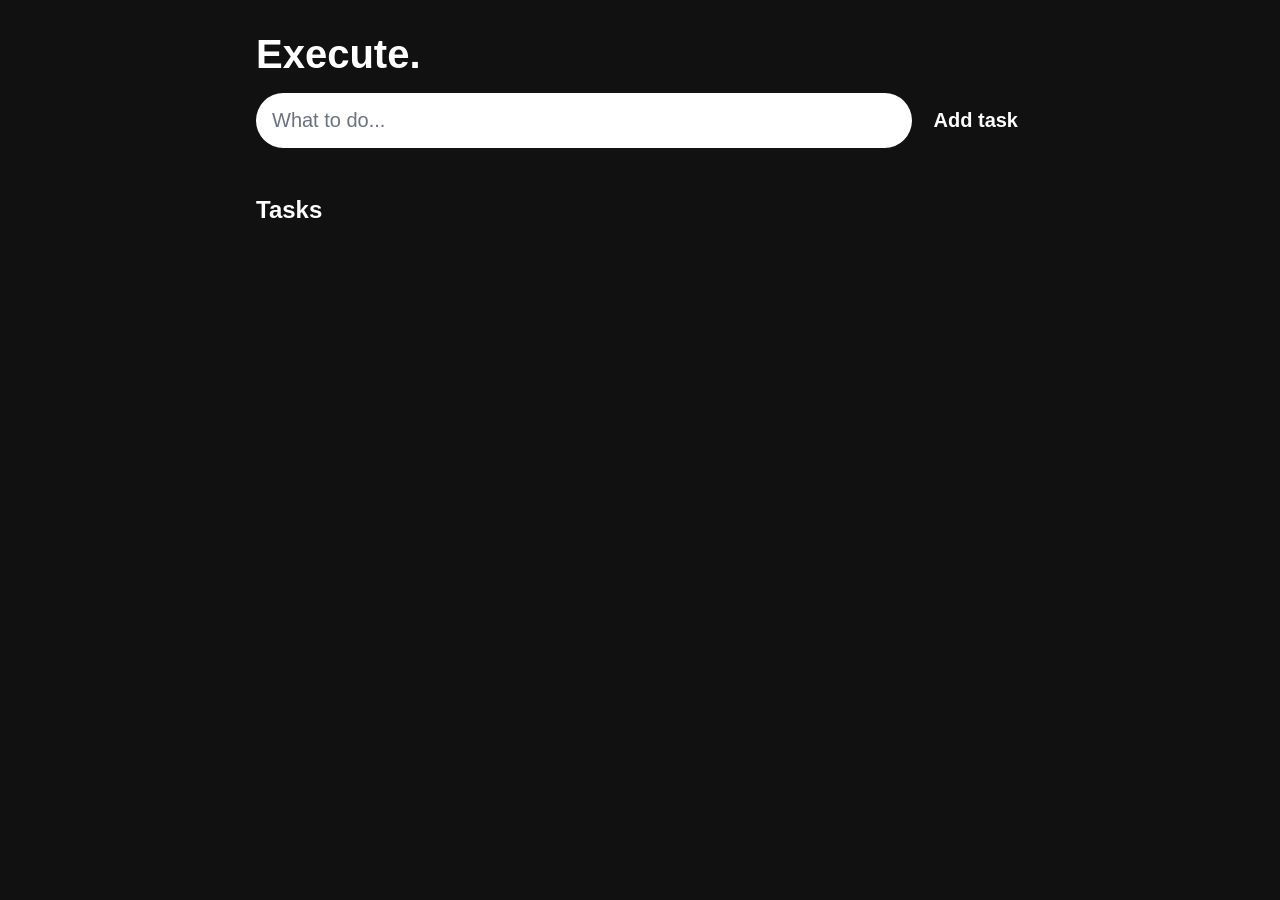
<file: index.html>
<!DOCTYPE html>
<html lang="en">
  <head>
    <meta charset="UTF-8" />
    <meta http-equiv="X-UA-Compatible" content="IE=edge" />
    <meta name="viewport" content="width=device-width, initial-scale=1.0" />
    <title>Execute.</title>

    <link rel="stylesheet" href="main.css" />
  </head>
  <body>
    <header>
      <h1>Execute.</h1>
      <form id="new-task-form">
        <input
          type="text"
          name="new-task-input"
          id="new-task-input"
          placeholder="What to do..."
        />
        <input type="submit" id="new-task-submit" value="Add task" />
      </form>
    </header>
    <main>
      <section class="task-list">
        <h2>Tasks</h2>

        <div id="tasks">
          <!-- <div class="task">
            <div class="content">
              <input type="text" class="text" value="A new task" readonly />
            </div>
            <div class="actions">
              <button class="edit">Edit</button>
              <button class="delete">Delete</button> -->
            </div>
          </div>
        </div>
      </section>
    </main>

    <script src="main.js"></script>
  </body>
</html>
</file>
<file: main.css>
:root {
  --dark: #000847;
  --darker: #1f2937;
  --darkest: #111111;
  --grey: #6b7280;
  --light: rgb(255, 255, 255);
  --color: #000000;
  --color2: #000000;
}

* {
  margin: 0;
  box-sizing: border-box;
  font-family: "Fira sans", sans-serif;
}

body {
  display: flex;
  flex-direction: column;
  min-height: 100vh;
  color: #fff;
  background-color: var(--darkest);
}

header {
  padding: 2rem 1rem;
  max-width: 800px;
  width: 100%;
  margin: 0 auto;
}

header h1 {
  font-size: 2.5rem;
  font-weight: 900;
  color: var(--light);
  margin-bottom: 1rem;
}

#new-task-form {
  display: flex;
}

input,
button {
  appearance: none;
  border: none;
  outline: none;
  background: none;
}

#new-task-input {
  flex: 1 1 0%;
  background-color: var(--light);
  padding: 1rem;
  border-radius: 2rem;
  margin-right: 1rem;
  color: var(--darkest);
  font-size: 1.25rem;
}

#new-task-input::placeholder {
  color: var(--grey);
}

#new-task-submit {
  color: var(--light);
  font-size: 1.25rem;
  font-weight: 700;
  background-color: var(--light);
  -webkit-background-clip: text;
  background-clip: text;
  -webkit-text-fill-color: transparent;
  cursor: pointer;
  transition: 0.4s;
}

#new-task-submit:hover {
  opacity: 0.8;
}

#new-task-submit:active {
  opacity: 0.6;
}

main {
  flex: 1 1 0%;
  max-width: 800px;
  width: 100%;
  margin: 0 auto;
}

.task-list {
  padding: 1rem;
}

.task-list h2 {
  font-size: 1.5rem;
  font-weight: 900;
  color: var(--light);
  margin-bottom: 1rem;
}

#tasks .task {
  display: flex;
  justify-content: space-between;
  background-color: var(--light);
  padding: 1rem;
  border-radius: 2rem;
  margin-bottom: 1rem;
}

.task .content {
  flex: 1 1 0%;
}

.task .content .text {
  color: var(--darkest);
  font-size: 1.125rem;
  width: 100%;
  display: block;
  transition: 0.4s;
}

.task .content .text:not(:read-only) {
  color: var(--darkest);
}

.task .actions {
  display: flex;
  margin: 0 -0.5rem;
}

.task .actions button {
  cursor: pointer;
  margin: 0 0.5rem;
  font-size: 1.125rem;
  font-weight: 700;
  text-transform: uppercase;
  transition: 0.4s;
}

.task .actions button:hover {
  opacity: 0.8;
}

.task .actions button:active {
  opacity: 0.6;
}

.task .actions .edit {
  background-color: var(--darkest);
  -webkit-background-clip: text;
  background-clip: text;
  -webkit-text-fill-color: transparent;
}

.task .actions .delete {
  color: crimson;
}
</file>
